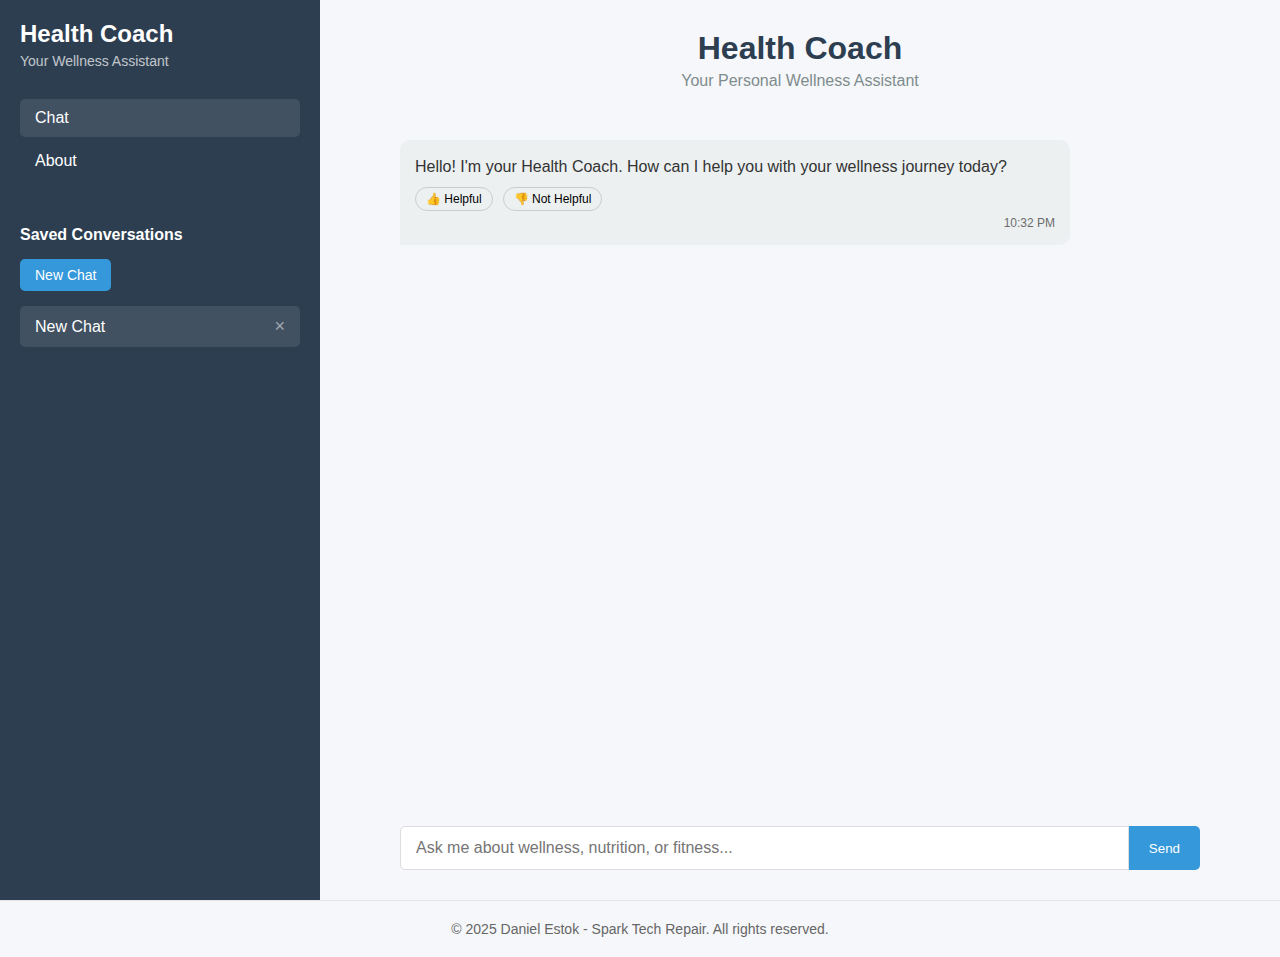
<file: templates/index.html>
<!DOCTYPE html>
<html lang="en">
<head>
    <meta charset="UTF-8">
    <meta name="viewport" content="width=device-width, initial-scale=1.0">
    <title>Health Coach - Your Personal Wellness Assistant</title>
    <link rel="stylesheet" href="/static/css/style.css">
</head>
<body>
    <div class="app-container">
        <!-- Sidebar -->
        <div class="sidebar">
            <div class="sidebar-header">
                <h2>Health Coach</h2>
                <p>Your Wellness Assistant</p>
            </div>
            
            <div class="sidebar-nav">
                <ul>
                    <li><a href="/" class="active">Chat</a></li>
                    <li><a href="/about">About</a></li>
                </ul>
            </div>
            
            <div class="saved-chats">
                <h3>Saved Conversations</h3>
                <div class="action-buttons">
                    <button class="action-btn primary" onclick="createNewChat()">New Chat</button>
                </div>
                <ul id="chat-list" class="chat-list">
                    <!-- Chat history will be loaded here -->
                </ul>
            </div>
        </div>
        
        <!-- Main Content -->
        <div class="main-content">
            <div class="container">
                <div class="header">
                    <h1>Health Coach</h1>
                    <p>Your Personal Wellness Assistant</p>
                </div>
                <div id="chat-container" class="chat-container"></div>
                <div class="input-container">
                    <input type="text" id="user-input" placeholder="Ask me about wellness, nutrition, or fitness..." autocomplete="off">
                    <button id="send-button" onclick="sendMessage()">Send</button>
                </div>
            </div>
        </div>
    </div>

    <footer class="footer">
        <p>© 2025 Daniel Estok - Spark Tech Repair. All rights reserved.</p>
    </footer>

    <script src="/static/js/app.js"></script>
</body>
</html>
</file>
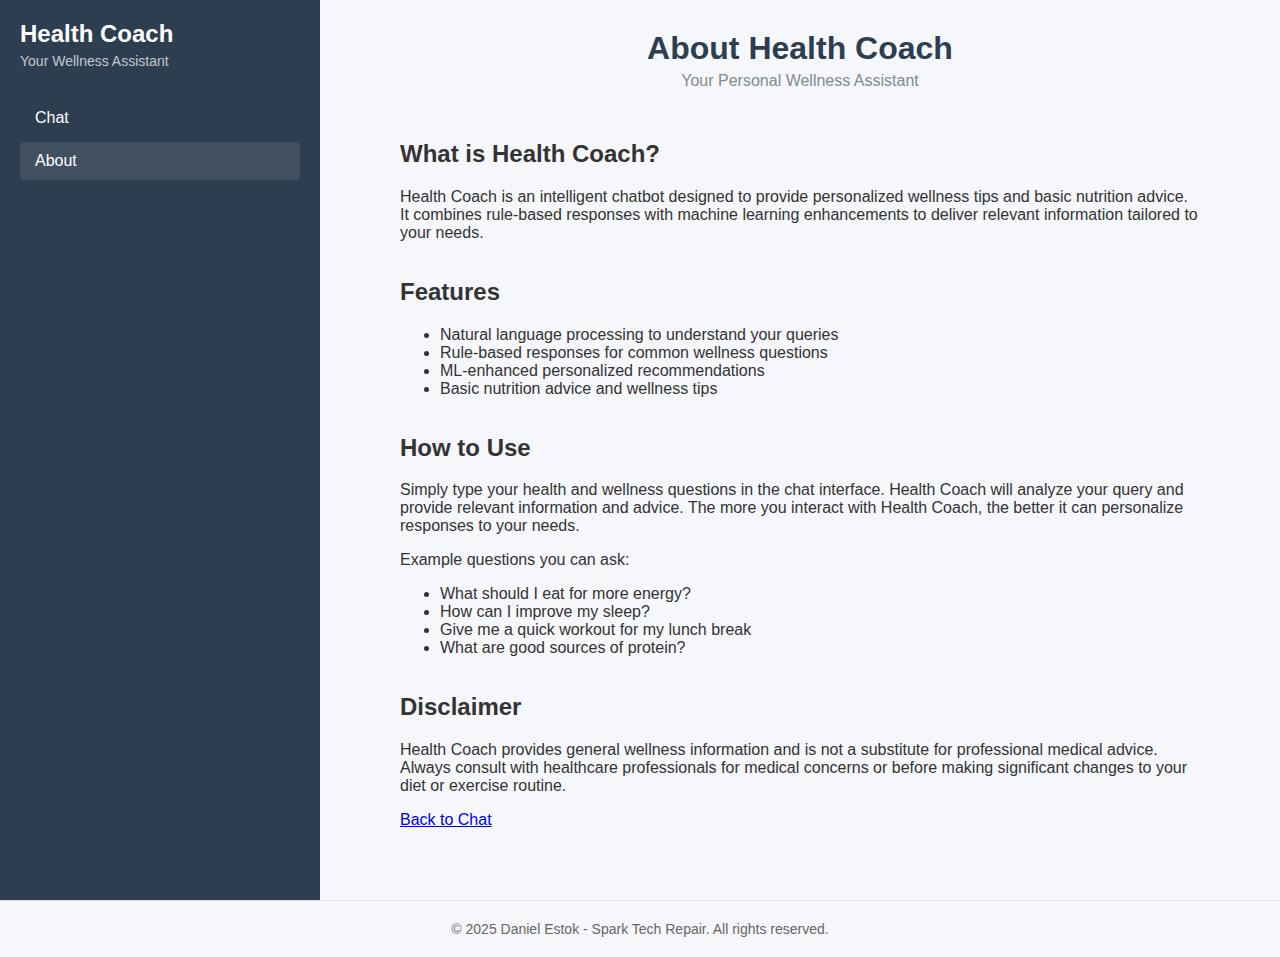
<file: templates/about.html>
<!DOCTYPE html>
<html lang="en">
<head>
    <meta charset="UTF-8">
    <meta name="viewport" content="width=device-width, initial-scale=1.0">
    <title>About Health Coach</title>
    <link rel="stylesheet" href="/static/css/style.css">
</head>
<body>
    <div class="app-container">
        <!-- Sidebar -->
        <div class="sidebar">
            <div class="sidebar-header">
                <h2>Health Coach</h2>
                <p>Your Wellness Assistant</p>
            </div>
            
            <div class="sidebar-nav">
                <ul>
                    <li><a href="/">Chat</a></li>
                    <li><a href="/about" class="active">About</a></li>
                </ul>
            </div>
        </div>
        
        <!-- Main Content -->
        <div class="main-content">
            <div class="container">
                <div class="header">
                    <h1>About Health Coach</h1>
                    <p>Your Personal Wellness Assistant</p>
                </div>
                
                <section>
                    <h2>What is Health Coach?</h2>
                    <p>Health Coach is an intelligent chatbot designed to provide personalized wellness tips and basic nutrition advice. It combines rule-based responses with machine learning enhancements to deliver relevant information tailored to your needs.</p>
                </section>
                
                <section>
                    <h2>Features</h2>
                    <ul class="feature-list">
                        <li>Natural language processing to understand your queries</li>
                        <li>Rule-based responses for common wellness questions</li>
                        <li>ML-enhanced personalized recommendations</li>
                        <li>Basic nutrition advice and wellness tips</li>
                    </ul>
                </section>
                
                <section>
                    <h2>How to Use</h2>
                    <p>Simply type your health and wellness questions in the chat interface. Health Coach will analyze your query and provide relevant information and advice. The more you interact with Health Coach, the better it can personalize responses to your needs.</p>
                    
                    <p>Example questions you can ask:</p>
                    <ul>
                        <li>What should I eat for more energy?</li>
                        <li>How can I improve my sleep?</li>
                        <li>Give me a quick workout for my lunch break</li>
                        <li>What are good sources of protein?</li>
                    </ul>
                </section>
                
                <section>
                    <h2>Disclaimer</h2>
                    <p>Health Coach provides general wellness information and is not a substitute for professional medical advice. Always consult with healthcare professionals for medical concerns or before making significant changes to your diet or exercise routine.</p>
                </section>
                
                <a href="/" class="back-link">Back to Chat</a>
            </div>
        </div>
    </div>

    <footer class="footer">
        <p>© 2025 Daniel Estok - Spark Tech Repair. All rights reserved.</p>
    </footer>
</body>
</html>
</file>
<file: static/css/style.css>
/* Health Coach Chatbot Styles */

/* Base styles */
body {
    font-family: 'Segoe UI', Tahoma, Geneva, Verdana, sans-serif;
    margin: 0;
    padding: 0;
    background-color: #f5f7fa;
    color: #333;
}

.app-container {
    display: flex;
    height: 100vh;
}

/* Sidebar styles */
.sidebar {
    width: 280px;
    background-color: #2c3e50;
    color: white;
    padding: 20px;
    display: flex;
    flex-direction: column;
}

.sidebar-header {
    margin-bottom: 30px;
}

.sidebar-header h2 {
    margin: 0;
    font-size: 24px;
}

.sidebar-header p {
    margin: 5px 0 0;
    opacity: 0.7;
    font-size: 14px;
}

.sidebar-nav ul {
    list-style: none;
    padding: 0;
    margin: 0 0 30px;
}

.sidebar-nav a {
    color: white;
    text-decoration: none;
    display: block;
    padding: 10px 15px;
    border-radius: 5px;
    margin-bottom: 5px;
    transition: background-color 0.2s;
}

.sidebar-nav a:hover, .sidebar-nav a.active {
    background-color: rgba(255, 255, 255, 0.1);
}

.saved-chats {
    flex-grow: 1;
    overflow-y: auto;
}

.saved-chats h3 {
    font-size: 16px;
    margin-bottom: 15px;
}

.chat-list {
    list-style: none;
    padding: 0;
    margin: 0;
}

.chat-list li {
    display: flex;
    justify-content: space-between;
    align-items: center;
    padding: 10px 15px;
    border-radius: 5px;
    margin-bottom: 5px;
    cursor: pointer;
    transition: background-color 0.2s;
}

.chat-list li:hover, .chat-list li.active {
    background-color: rgba(255, 255, 255, 0.1);
}

.chat-title {
    flex-grow: 1;
    white-space: nowrap;
    overflow: hidden;
    text-overflow: ellipsis;
}

.footer {
    text-align: center;
    padding: 20px;
    background-color: #f5f7fa;
    border-top: 1px solid #e1e4e8;
    margin-top: auto;
}

.footer p {
    margin: 0;
    color: #666;
    font-size: 14px;
}

.delete-chat {
    opacity: 0.5;
    font-size: 18px;
    cursor: pointer;
    transition: opacity 0.2s;
}

.delete-chat:hover {
    opacity: 1;
}

.action-buttons {
    margin-bottom: 15px;
}

.action-btn {
    background: none;
    border: none;
    color: white;
    padding: 8px 15px;
    border-radius: 5px;
    cursor: pointer;
    font-size: 14px;
    transition: background-color 0.2s;
}

.action-btn.primary {
    background-color: #3498db;
}

.action-btn:hover {
    background-color: rgba(255, 255, 255, 0.2);
}

.action-btn.primary:hover {
    background-color: #2980b9;
}

/* Main content styles */
.main-content {
    flex-grow: 1;
    display: flex;
    flex-direction: column;
    overflow: hidden;
}

.container {
    max-width: 800px;
    margin: 0 auto;
    padding: 30px 20px;
    width: 100%;
    display: flex;
    flex-direction: column;
    height: 100%;
}

.header {
    text-align: center;
    margin-bottom: 30px;
}

.header h1 {
    margin: 0;
    color: #2c3e50;
}

.header p {
    margin: 5px 0 0;
    color: #7f8c8d;
}

.chat-container {
    flex-grow: 1;
    overflow-y: auto;
    padding: 20px 0;
    margin-bottom: 20px;
}

.message {
    margin-bottom: 20px;
    max-width: 80%;
    padding: 15px;
    border-radius: 10px;
    position: relative;
}

.user-message {
    background-color: #3498db;
    color: white;
    margin-left: auto;
    border-bottom-right-radius: 0;
}

.bot-message {
    background-color: #ecf0f1;
    color: #333;
    margin-right: auto;
    border-bottom-left-radius: 0;
}

.message-content {
    margin-bottom: 5px;
    line-height: 1.5;
}

.timestamp {
    font-size: 12px;
    opacity: 0.7;
    text-align: right;
}

.input-container {
    display: flex;
    margin-top: auto;
}

.input-container input {
    flex-grow: 1;
    padding: 12px 15px;
    border: 1px solid #ddd;
    border-radius: 5px 0 0 5px;
    font-size: 16px;
    outline: none;
}

.input-container button {
    background-color: #3498db;
    color: white;
    border: none;
    padding: 12px 20px;
    border-radius: 0 5px 5px 0;
    cursor: pointer;
    transition: background-color 0.2s;
}

.input-container button:hover {
    background-color: #2980b9;
}

/* Feedback button styles */
.feedback-buttons {
    display: flex;
    gap: 10px;
    margin-top: 8px;
    margin-bottom: 5px;
}

.feedback-btn {
    background-color: transparent;
    border: 1px solid #ccc;
    border-radius: 15px;
    padding: 4px 10px;
    font-size: 12px;
    cursor: pointer;
    transition: all 0.2s ease;
}

.feedback-btn:hover {
    background-color: #f0f0f0;
}

.feedback-btn[data-value="helpful"]:hover {
    background-color: #e6f7e6;
    border-color: #4caf50;
}

.feedback-btn[data-value="not-helpful"]:hover {
    background-color: #ffeaea;
    border-color: #f44336;
}

.feedback-btn:disabled {
    opacity: 0.5;
    cursor: not-allowed;
}

.feedback-received {
    font-size: 12px;
    color: #4caf50;
    margin-top: 5px;
    font-style: italic;
}
</file>
